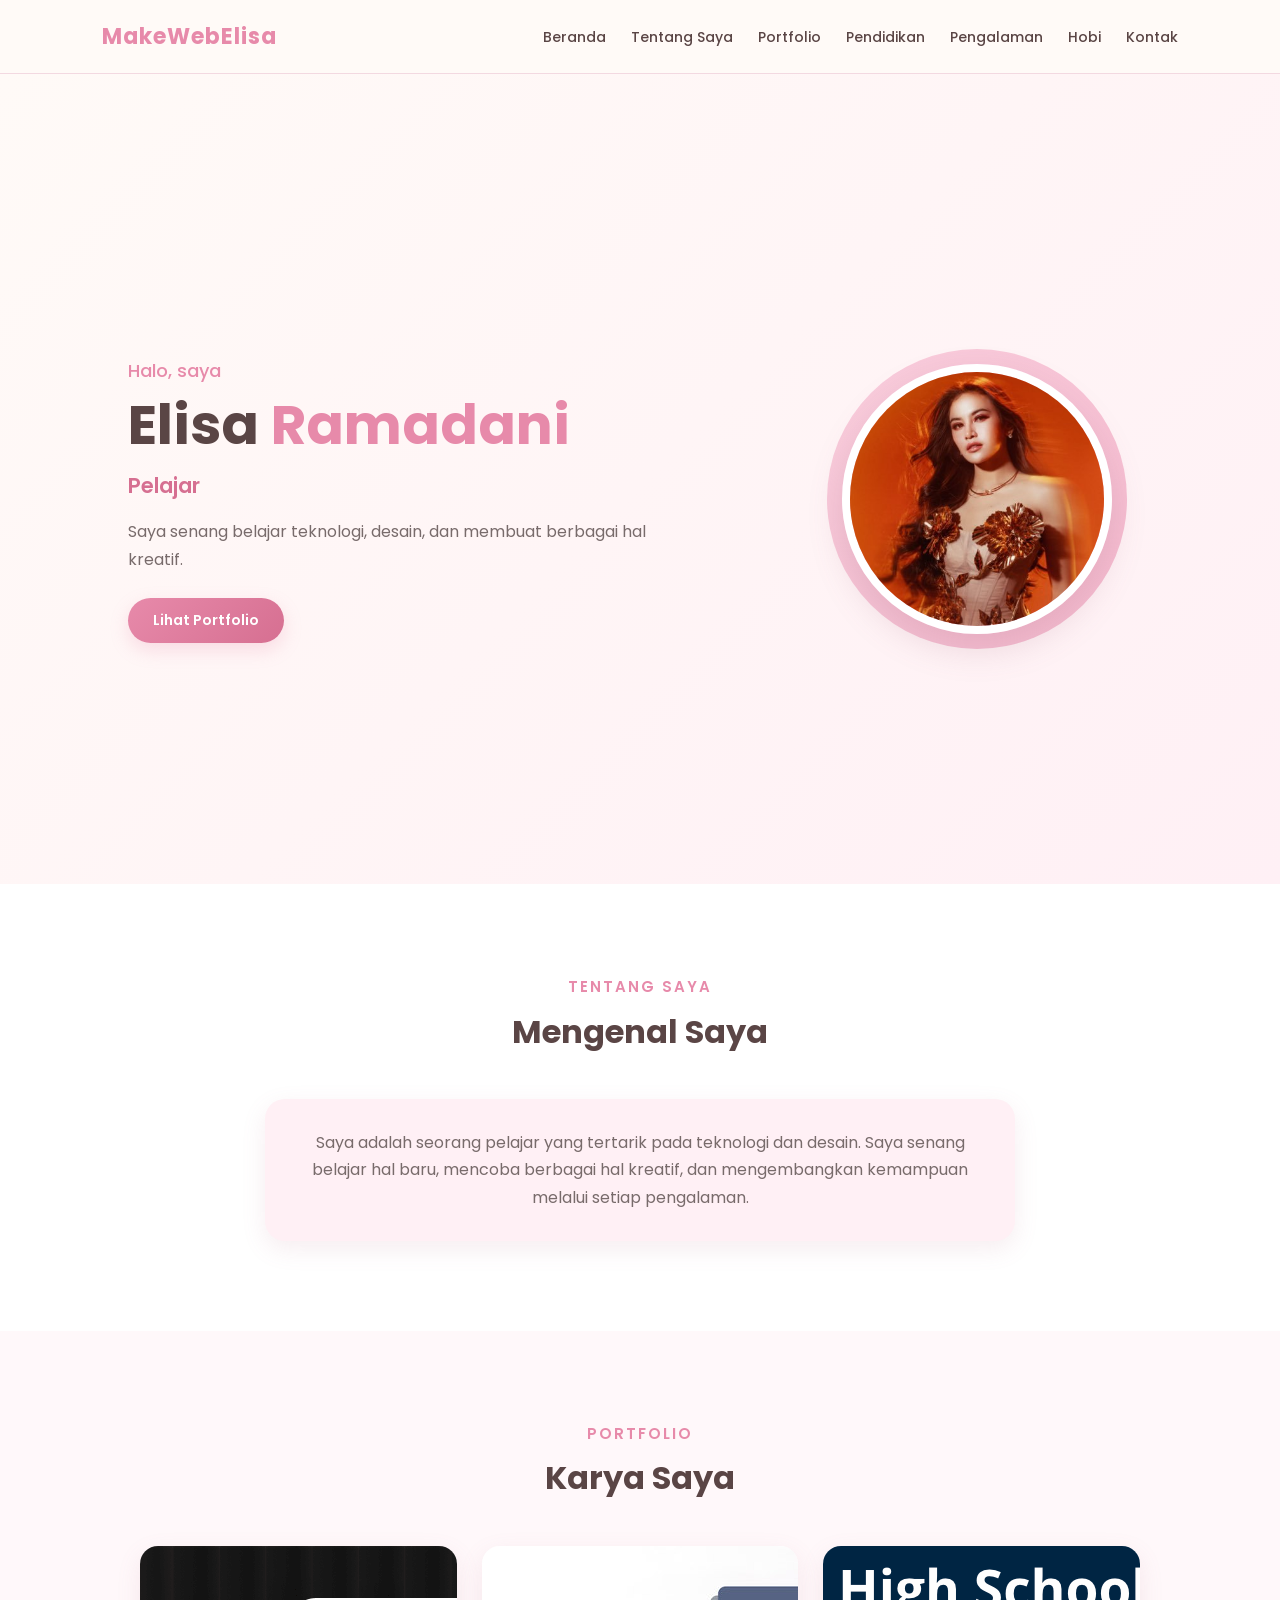
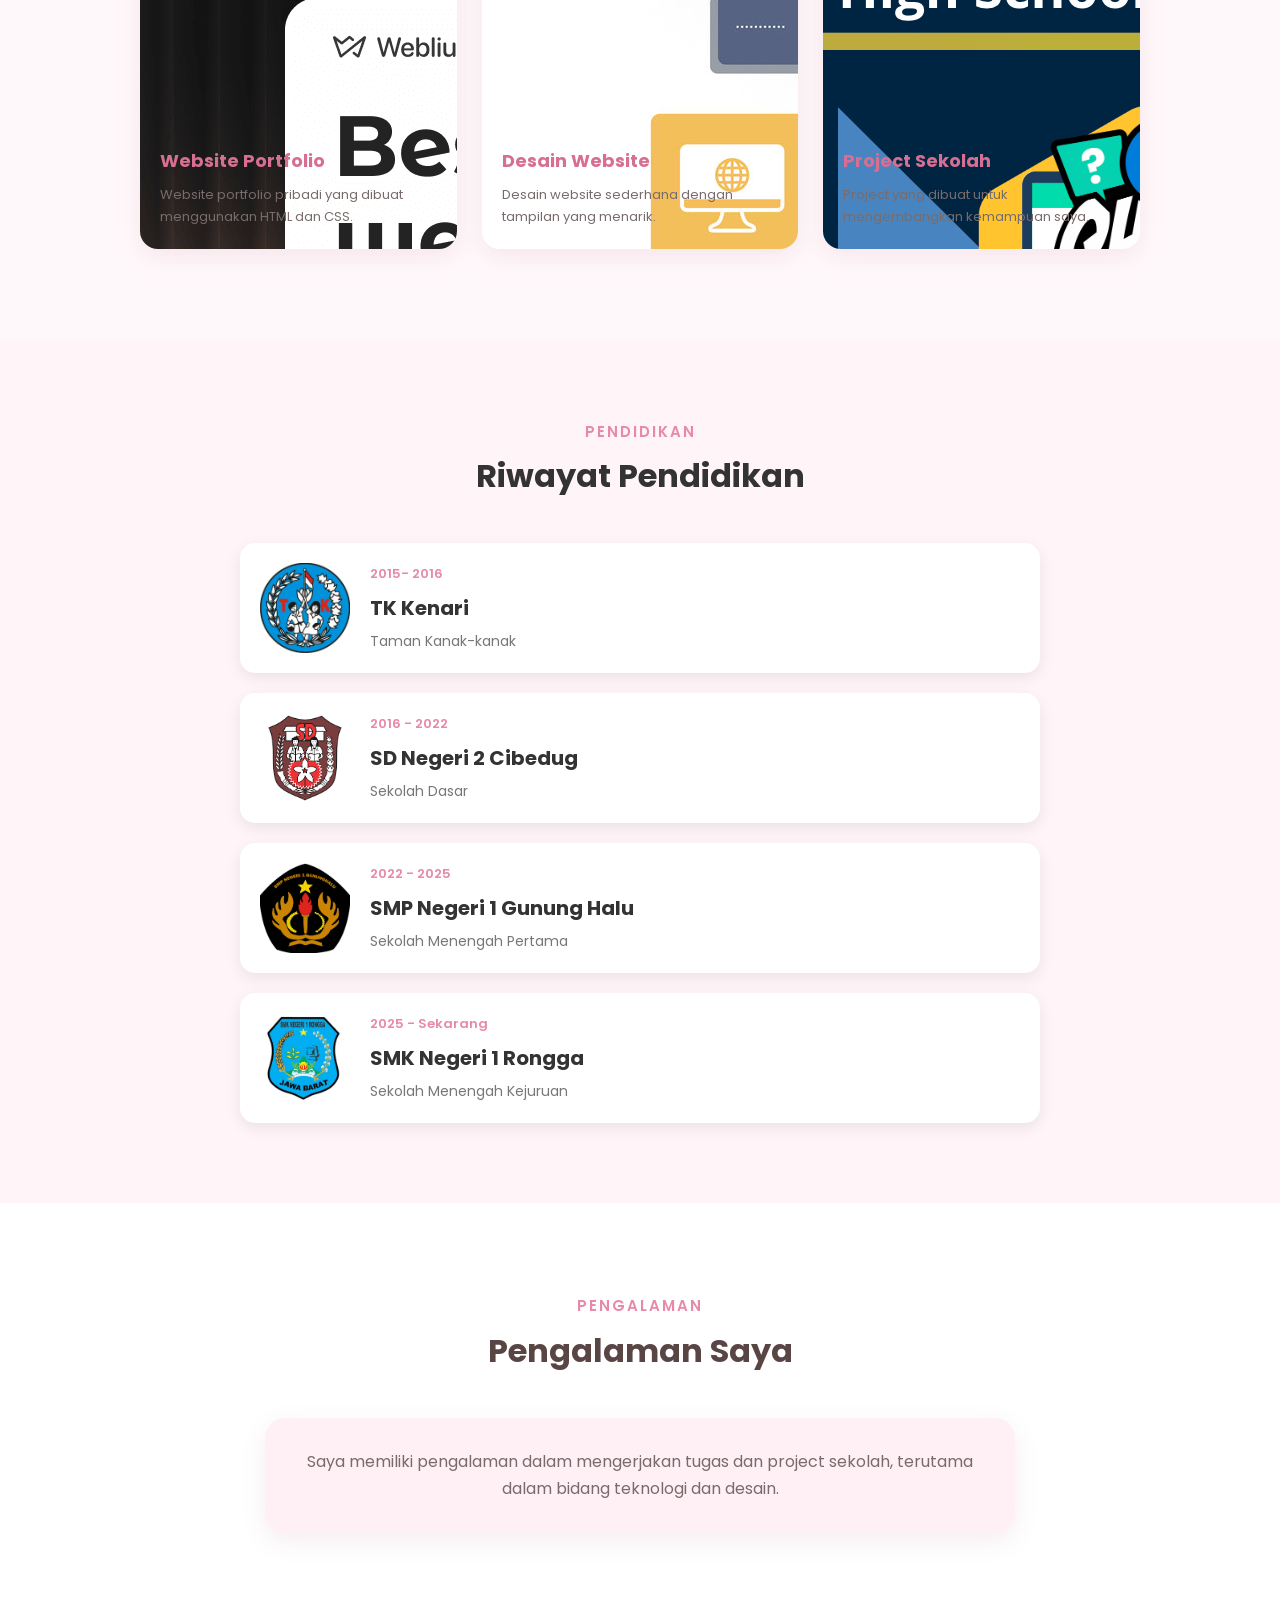
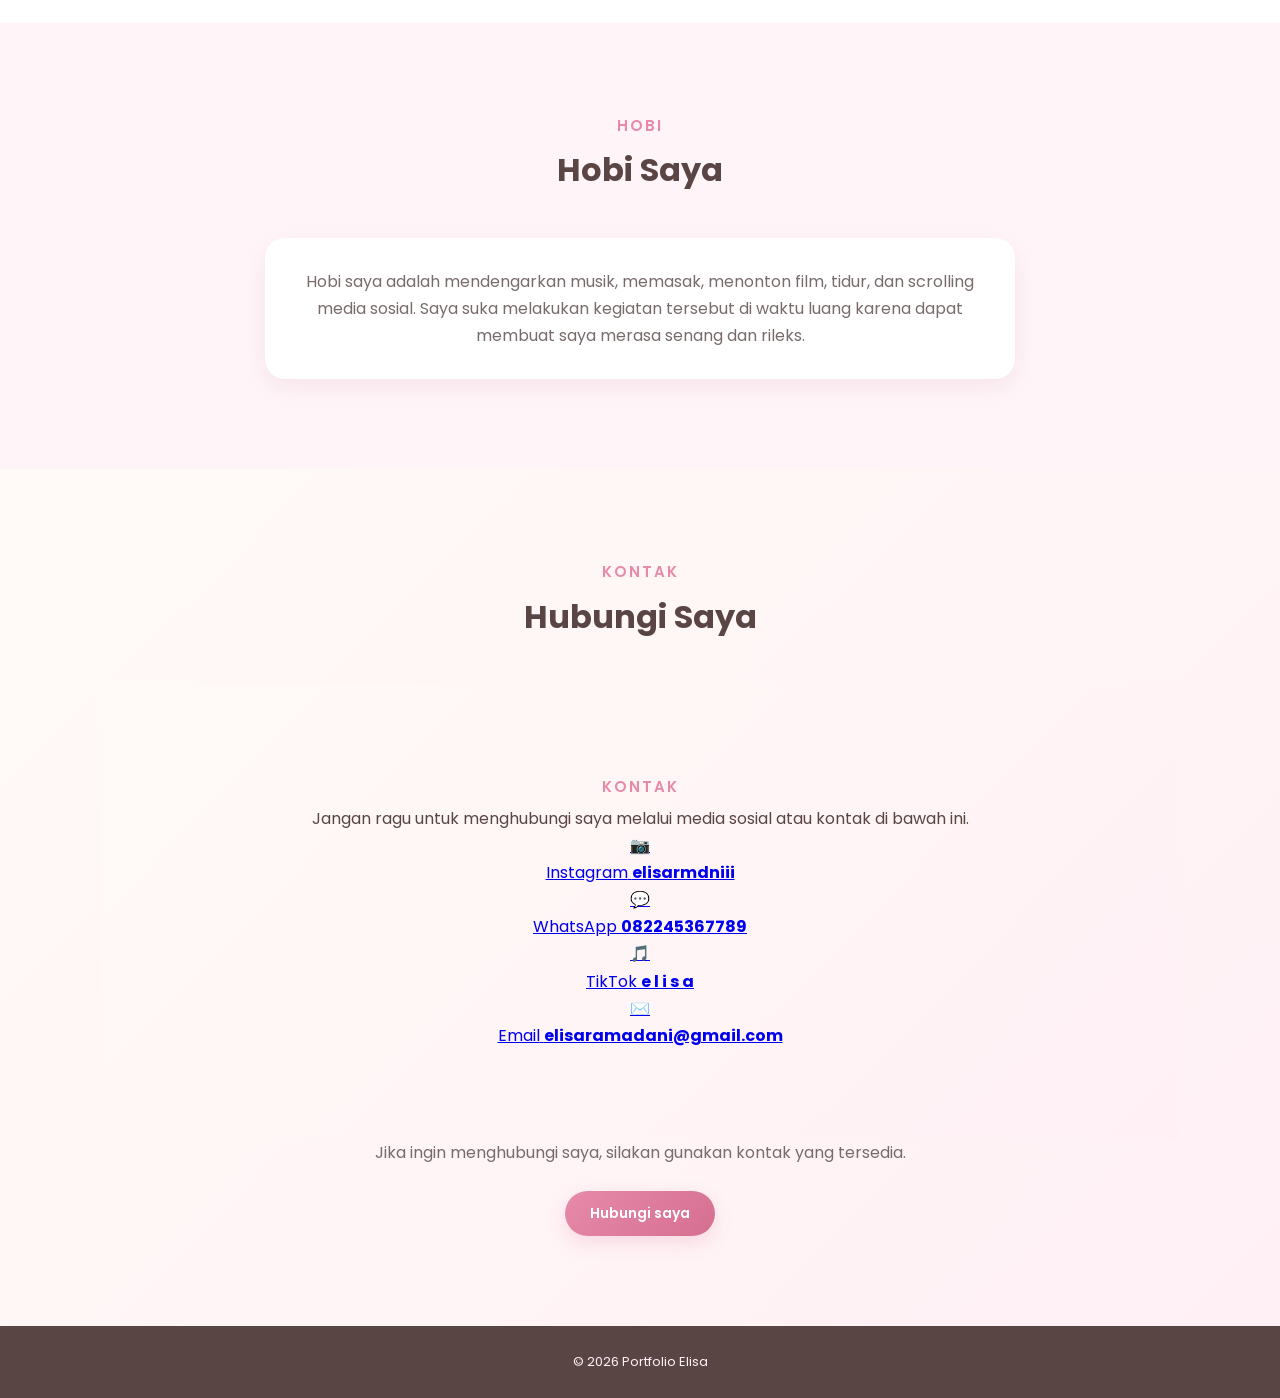
<file: index.html>
<!DOCTYPE html>
<html lang="id">

<head>
    <meta charset="UTF-8">
    <meta name="viewport" content="width=device-width, initial-scale=1.0">

    <title>Portofolio Elisa</title>

    <link rel="stylesheet" href="css/style.css">
</head>

<body>

    <!-- ================= NAVBAR ================= -->
    <header>

        <div class="logo">
            MakeWebElisa
        </div>

        <nav>
            <ul>
                <li><a href="#beranda">Beranda</a></li>
                <li><a href="#tentang">Tentang Saya</a></li>
                <li><a href="#portfolio">Portfolio</a></li>
                <li><a href="#pendidikan">Pendidikan</a></li>
                <li><a href="#pengalaman">Pengalaman</a></li>
                <li><a href="#hobi">Hobi</a></li>
                <li><a href="#kontak">Kontak</a></li>
            </ul>
        </nav>

    </header>


    <main>

        <!-- ================= BERANDA ================= -->
        <section class="hero" id="beranda">

            <div class="hero-text">

                <p class="salam">
                    Halo, saya
                </p>

                <h1>
                    Elisa <span>Ramadani</span>
                </h1>

                <p class="profesi">
                    Pelajar
                </p>

                <p class="deskripsi">
                    Saya senang belajar teknologi, desain,
                    dan membuat berbagai hal kreatif.
                </p>

                <button>
                    Lihat Portfolio
                </button>

            </div>


            <div class="hero-image">

                <div class="lingkaran"></div>

                <img src="assets/img/cantiku.jpg" alt="Foto Elisa">

            </div>

        </section>


        <!-- ================= TENTANG SAYA ================= -->
        <section id="tentang">

            <h3>
                Tentang Saya
            </h3>

            <h2>
                Mengenal Saya
            </h2>

            <article>
                Saya adalah seorang pelajar yang tertarik pada
                teknologi dan desain. Saya senang belajar hal baru,
                mencoba berbagai hal kreatif, dan mengembangkan
                kemampuan melalui setiap pengalaman.
            </article>

        </section>


        <!-- ================= PORTFOLIO ================= -->
        <section id="portfolio">

            <h3>
                Portfolio
            </h3>

            <h2>
                Karya Saya
            </h2>


            <div class="portfolio-grid">

                <!-- Portfolio 1 -->
                <div class="card">

                    <div class="card-image">
                        <img src="assets/img/contoh portfolio.png">
                    </div>

                    <div class="card-content">

                        <h4>
                            Website Portfolio
                        </h4>

                        <p>
                            Website portfolio pribadi yang
                            dibuat menggunakan HTML dan CSS.
                        </p>

                    </div>

                </div>


                <!-- Portfolio 2 -->
                <div class="card">

                    <div class="card-image">
                        <img src="assets/img/WEB DESIGN.jpg">
                    </div>
                    

                    <div class="card-content">

                        <h4>
                            Desain Website
                        </h4>

                        <p>
                            Desain website sederhana
                            dengan tampilan yang menarik.
                        </p>
                        

                    </div>

                </div>


                <!-- Portfolio 3 -->
                <div class="card">

                    <div class="card-image">
                        <img src="assets/img/coding aw.png">
                    </div>

                    <div class="card-content">

                        <h4>
                            Project Sekolah
                        </h4>

                        <p>
                            Project yang dibuat untuk
                            mengembangkan kemampuan saya.
                        </p>

                    </div>

                </div>

            </div>

        </section>


        <!-- ================= PENDIDIKAN ================= -->
        <section id="pendidikan">

            <h3>
                Pendidikan
            </h3>

            <h2>
                Riwayat Pendidikan
            </h2>


            <div class="pendidikan-list">

                <!-- TK -->
                <div class="pendidikan-item">

                    <img
                        src="assets/img/tk kenari.jpg"
                        alt="TK Kenari"
                    >

                    <div class="pendidikan-info">

                        <span>
                            2015- 2016
                        </span>

                        <h3>
                            TK Kenari
                        </h3>

                        <p>
                            Taman Kanak-kanak
                        </p>

                    </div>

                </div>


                <!-- SD -->
                <div class="pendidikan-item">

                    <img
                        src="assets/img/Logo Sekolah Dasar (Logo SD) (1).png"
                        alt="SD Negeri 2 Cibedug"
                    >

                    <div class="pendidikan-info">

                        <span>
                            2016 - 2022
                        </span>

                        <h3>
                            SD Negeri 2 Cibedug
                        </h3>

                        <p>
                            Sekolah Dasar
                        </p>

                    </div>

                </div>


                <!-- SMP -->
                <div class="pendidikan-item">

                    <img
                        src="assets/img/sagu.png"
                        alt="SMP Negeri 1 Gunung Halu"
                    >

                    <div class="pendidikan-info">

                        <span>
                            2022 - 2025
                        </span>

                        <h3>
                            SMP Negeri 1 Gunung Halu
                        </h3>

                        <p>
                            Sekolah Menengah Pertama
                        </p>

                    </div>

                </div>


                <!-- SMK -->
                <div class="pendidikan-item">

                    <img
                        src="assets/img/jingga.jfif"
                        alt="SMKN 1 Rongga"
                    >

                    <div class="pendidikan-info">

                        <span>
                            2025 - Sekarang
                        </span>

                        <h3>
                            SMK Negeri 1 Rongga
                        </h3>

                        <p>
                            Sekolah Menengah Kejuruan
                        </p>

                    </div>

                </div>

            </div>

        </section>


        <!-- ================= PENGALAMAN ================= -->
        <section id="pengalaman">

            <h3>
                Pengalaman
            </h3>

            <h2>
                Pengalaman Saya
            </h2>

            <article>
                Saya memiliki pengalaman dalam mengerjakan
                tugas dan project sekolah, terutama dalam
                bidang teknologi dan desain.
            </article>

        </section>


        <!-- ================= HOBI ================= -->
        <section id="hobi">

            <h3>
                Hobi
            </h3>

            <h2>
                Hobi Saya
            </h2>

            <p>
                Hobi saya adalah mendengarkan musik, memasak,
                menonton film, tidur, dan scrolling media sosial.
                Saya suka melakukan kegiatan tersebut di waktu
                luang karena dapat membuat saya merasa senang
                dan rileks.
            </p>

        </section>


        <!-- ================= KONTAK ================= -->
        <section id="kontak">

            <h3>
                Kontak
            </h3>

            <h2>
                Hubungi Saya
            </h2>
            <!-- ================= KONTAK ================= -->
<section id="kontak">

    <h3>Kontak</h3>

    <p class="kontak-deskripsi">
        Jangan ragu untuk menghubungi saya melalui
        media sosial atau kontak di bawah ini.
    </p>

    <div class="kontak-list">

        <!-- Instagram -->
        <a href="https://instagram.com/username"
        target="_blank"
        class="kontak-item instagram">

            <div class="kontak-icon">
                📷
            </div>

            <div>
                <span>Instagram</span>
                <strong>elisarmdniii</strong>
            </div>

        </a>


        <!-- WhatsApp -->
        <a href="https://wa.me/08xxxxxxxx"
           target="_blank"
           class="kontak-item whatsapp">

            <div class="kontak-icon">
                💬
            </div>

            <div>
                <span>WhatsApp</span>
                <strong>082245367789</strong>
            </div>

        </a>


        <!-- TikTok -->
        <a href="https://www.tiktok.com/@e l i s a"
           target="_blank"
           class="kontak-item tiktok">

            <div class="kontak-icon">
                🎵
            </div>

            <div>
                <span>TikTok</span>
                <strong>e l i s a</strong>
            </div>

        </a>


        <!-- Email -->
        <a href="mailto:emailkamu@gmail.com"
           class="kontak-item email">

            <div class="kontak-icon">
                ✉️
            </div>

            <div>
                <span>Email</span>
                <strong>elisaramadani@gmail.com</strong>
            </div>

        </a>

    </div>

</section>


            <article>
                Jika ingin menghubungi saya, silakan
                gunakan kontak yang tersedia.
            </article>

            <button>
                Hubungi saya
            </button>

        </section>

    </main>


    <!-- ================= FOOTER ================= -->
    <footer>

        <p>
            © 2026 Portfolio Elisa
        </p>

    </footer>

</body>

</html>
</file>
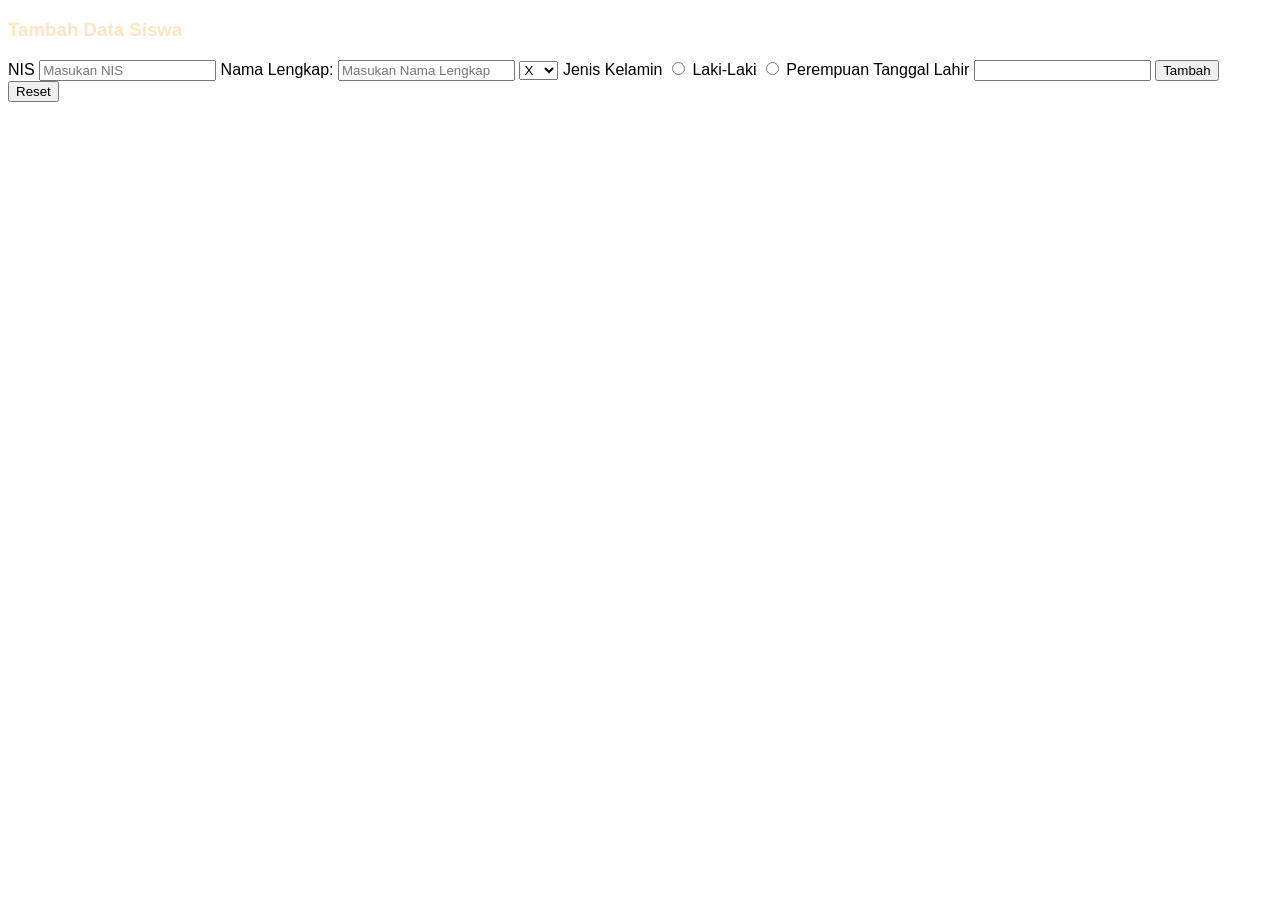
<file: datasiswa.html>
<!DOCTYPE html>
<html lang="en">
<head>
    <meta charset="UTF-8">
    <meta name="viewport" content="width=device-width, initial-scale=1.0">
    <title>Document</title>

    <style>
        body{
            font-family: Arial, Helvetica, sans-serif;
            padding: 30;
        }
        .container{
            background-color: beige;
            padding: 30;
            border-radius: 10px;
        }
        h3{
            color: bisque;
        }
        label{
            display: ;
        }
    </style>
</head>
<body>
    <h3>Tambah Data Siswa</h3>
    <div>
    <label for="NIS:">NIS</label>
    <input type="text" placeholder="Masukan NIS">
    <label>Nama Lengkap:</label>
    <input type="text" placeholder="Masukan Nama Lengkap">
    <label for="Kelas"></label>
    <select>
        <option>X</option>
        <option>XI</option>
        <option>XII</option>
        <select>
            <label>Jenis Kelamin</label>
            <input type="radio" name="Jenis Kelamin" value="Laki-Laki"> Laki-Laki
            <input type="radio" name="Jenis Kelamin" value="Perempuan"> Perempuan
            <label>Tanggal Lahir</label>
            <input type="datetime">
            <button type="button">Tambah</button>
            <button type="reset">Reset</button>
        </select>
    </select>
    </div>
</body>
</html>
</file>
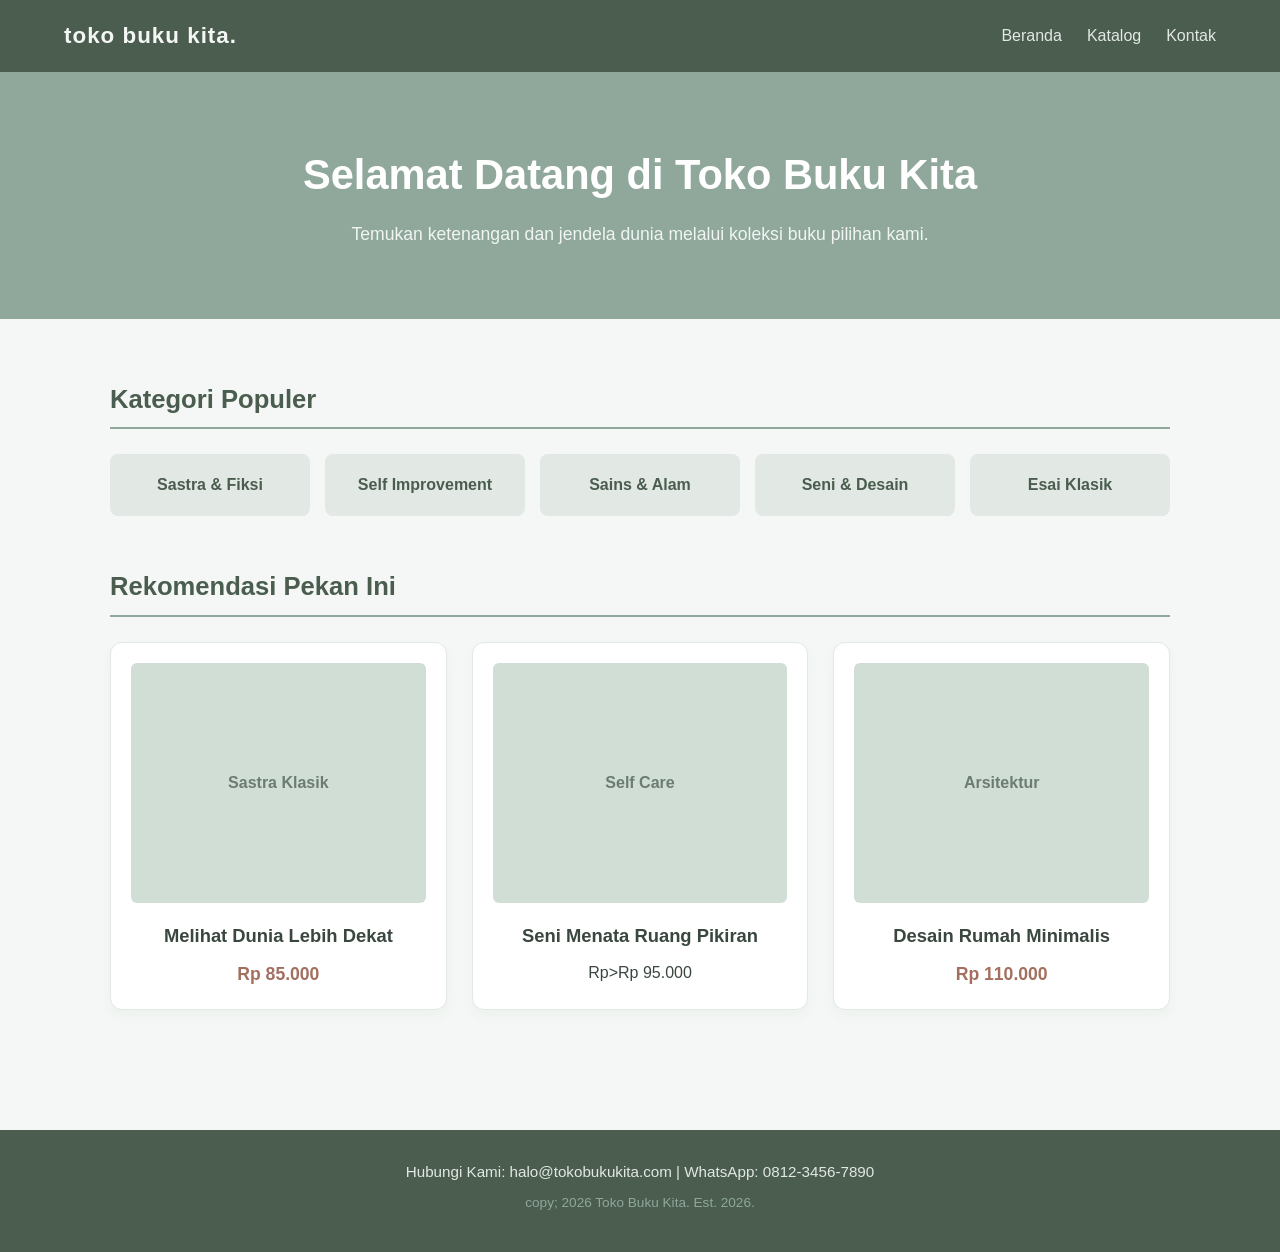
<file: layanan.html>
<!DOCTYPE html>
<html lang="en">
<head>
    <meta charset="UTF-8">
    <meta name="viewport" content="width=device-width, initial-scale=1.0">
    <title>Document</title>
</head>
<body>
    <style>
    * {
    box-sizing: border-box;
    margin: 0;
    padding: 0;
    }
    body {
    font-family: 'Segoe UI', sans-serif;
    background-color: #f4f7f5;
    color: #3a473f;
    line-height: 1.6;
    }
    .container {
    max-width: 1100px;
    margin: 0 auto;
    padding: 20px;
    }

    .navbar {
      display: flex;
      justify-content: space-between;
      align-items: center;
      background-color: #4a5d4e;
      color: #f4f7f5;
      padding: 18px 5%;
      box-shadow: 0 2px 4px rgba(0,0,0,0.05);
    }
    .navbar .logo {
      font-size: 1.4rem;
      font-weight: bold;
      letter-spacing: 1px;
    }
    .navbar .menu {
      display: flex;
      gap: 25px;
      list-style: none;
    }
    .navbar .menu a {
      color: #e2e8e4;
      text-decoration: none;
      font-weight: 500;
      transition: color 0.3s ease;
    }
    .navbar .menu a:hover {
      color: #b8c6b7;
    }

    .hero {
      background-color: #8fa89b;
      color: white;
      text-align: center;
      padding: 70px 20px;
      margin-bottom: 40px;
    }
    .hero h1 {
      font-size: 2.6rem;
      margin-bottom: 12px;
      font-weight: 600;
    }
    .hero p {
      font-size: 1.1rem;
      color: #f0f5f2;
    }

    .section-title {
      font-size: 1.6rem;
      margin-bottom: 25px;
      border-bottom: 2px solid #8fa89b;
      padding-bottom: 8px;
      color: #4a5d4e;
    }
    .category-container {
      display: flex;
      gap: 15px;
      flex-wrap: wrap;
      margin-bottom: 50px;
    }
    .category-card {
      flex: 1;
      min-width: 150px;
      background-color: #e2e8e4;
      color: #4a5d4e;
      padding: 18px;
      text-align: center;
      font-weight: 600;
      border-radius: 8px;
      cursor: pointer;
      transition: all 0.3s ease;
    }
    .category-card:hover {
      background-color: #8fa89b;
      color: white;
      transform: translateY(-2px);
    }

    .books-container {
      display: flex;
      gap: 25px;
      flex-wrap: wrap;
      margin-bottom: 40px;
    }
    .book-card {
    flex: 1;
    min-width: 220px;
    background-color: white;
    border: 1px solid #e2e8e4;
    border-radius: 12px;
    padding: 20px;
    text-align: center;
    box-shadow: 0 6px 12px rgba(74, 93, 78, 0.04);
    transition: transform 0.3s ease;
    }
    .book-card:hover {
    transform: translateY(-5px);
    }
    .book-cover {
    width: 100%;
    height: 240px;
    background-color: #d1ded6;
    display: flex;
    justify-content: center;
    align-items: center;
    color: #6b7c72;
    font-weight: bold;
    border-radius: 6px;
    margin-bottom: 18px;
    }
    .book-card h3 {
    font-size: 1.15rem;
    margin-bottom: 10px;
    color: #3a473f;
    }
    .book-card p {
    color: #a37060;
    font-weight: bold;
    font-size: 1.1rem;
    }

    footer {
    background-color: #4a5d4e;
    color: #e2e8e4;
    text-align: center;
    padding: 30px 20px;
    margin-top: 60px;
    font-size: 0.95rem;
    }
    footer p {
    margin-bottom: 8px;
    }
</style>
</head>
<body>

<nav class="navbar">
    <div class="logo">toko buku kita.</div>
    <ul class="menu">
    <li><a href="#beranda">Beranda</a></li>
    <li><a href="#katalog">Katalog</a></li>
    <li><a href="#kontak">Kontak</a></li>
    </ul>
</nav>

<header class="hero" id="beranda">
    <h1>Selamat Datang di Toko Buku Kita</h1>
    <p>Temukan ketenangan dan jendela dunia melalui koleksi buku pilihan kami.</p>
</header>

<div class="container">
    
    <section>
    <h2 class="section-title">Kategori Populer</h2>
    <div class="category-container">
        <div class="category-card">Sastra & Fiksi</div>
        <div class="category-card">Self Improvement</div>
        <div class="category-card">Sains & Alam</div>
        <div class="category-card">Seni & Desain</div>
        <div class="category-card">Esai Klasik</div>
    </div>
    </section>

    <section id="katalog">
    <h2 class="section-title">Rekomendasi Pekan Ini</h2>
    <div class="books-container">
        
        <div class="book-card">
        <div class="book-cover">Sastra Klasik</div>
        <h3>Melihat Dunia Lebih Dekat</h3>
        <p>Rp 85.000</p>
        </div>

        <div class="book-card">
        <div class="book-cover">Self Care</div>
        <h3>Seni Menata Ruang Pikiran</h3>
        Rp>Rp 95.000</p>
        </div>

        <div class="book-card">
        <div class="book-cover">Arsitektur</div>
        <h3>Desain Rumah Minimalis</h3>
        <p>Rp 110.000</p>
        </div>

    </div>
    </section>

</div>

<footer id="kontak">
    <p>Hubungi Kami: halo@tokobukukita.com | WhatsApp: 0812-3456-7890</p>
    <p style="font-size: 0.85rem; color: #8fa89b;">copy; 2026 Toko Buku Kita. Est. 2026.</p>
</footer>

    
    
</body>
</html>
</file>
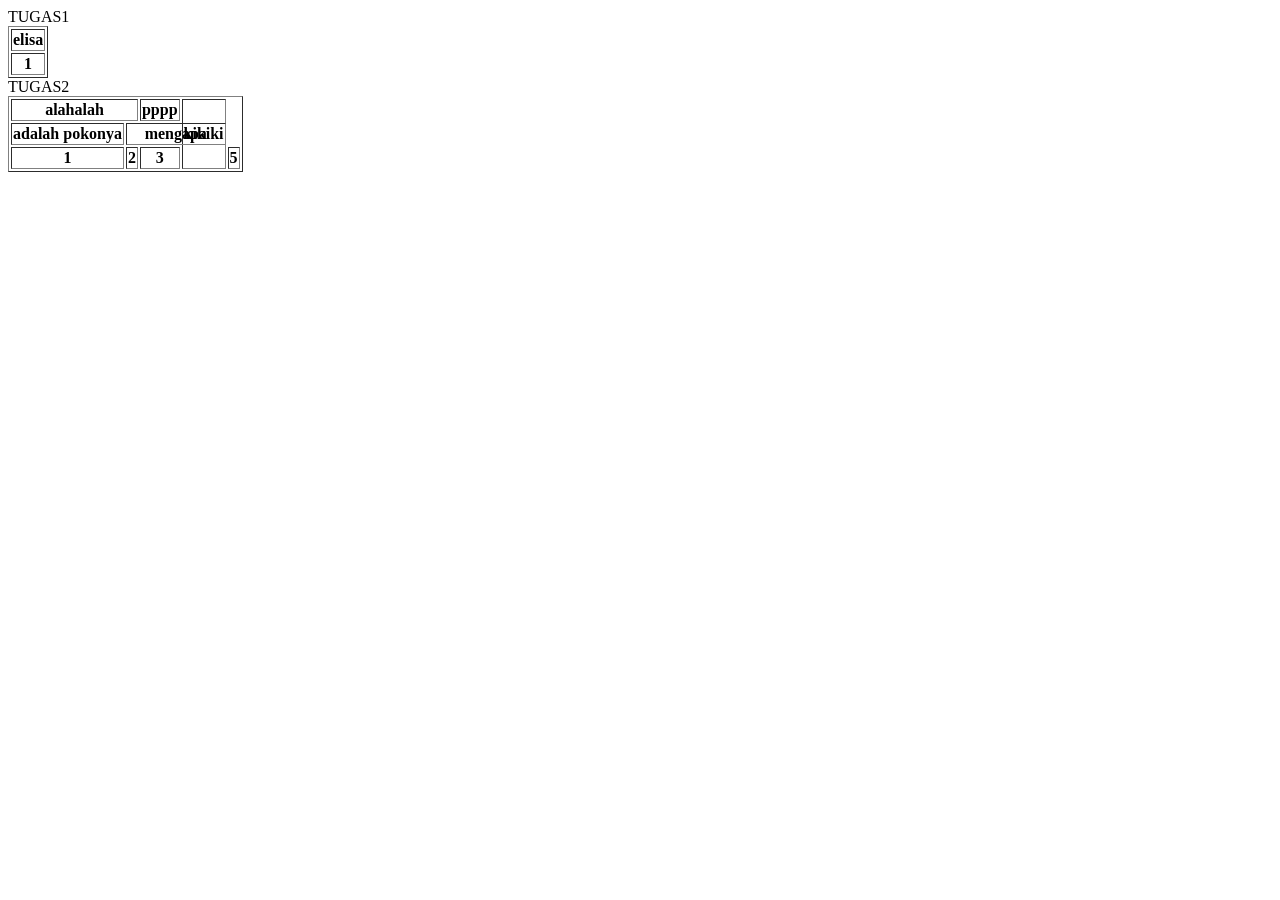
<file: tabelpercobaan.html>
<!DOCTYPE html>
<html lang="en">
<head>
    <meta charset="UTF-8">
    <meta name="viewport" content="width=device-width, initial-scale=1.0">
    <title>Document</title>
</head>
<body>
    TUGAS1
    <table border="1">
    <thead>
        <tr>
            <th>elisa</th>
        </tr>
    </thead>

    <thead>
    <tbody>
        <tr>
            <th>1</th>
        </tr>
    </tbody>
    </thead>
    </table>

    TUGAS2
    <table border="1">
        <thead>
            <tr>
                <th colspan="2"> alahalah</th>
                <th>pppp</th>
                <th rowspan="3">kikiki</th>
            </tr>

        <tr>
            <th>adalah pokonya</th>
            <th colspan="3">mengapa</th>
        </tr>

        <tr>
            <th>1</th>
            <th>2</th>
            <th>3</th>
            <th>5</th>
        </tr>
        </thead>
    </table>
   
</body>
</html>
</file>
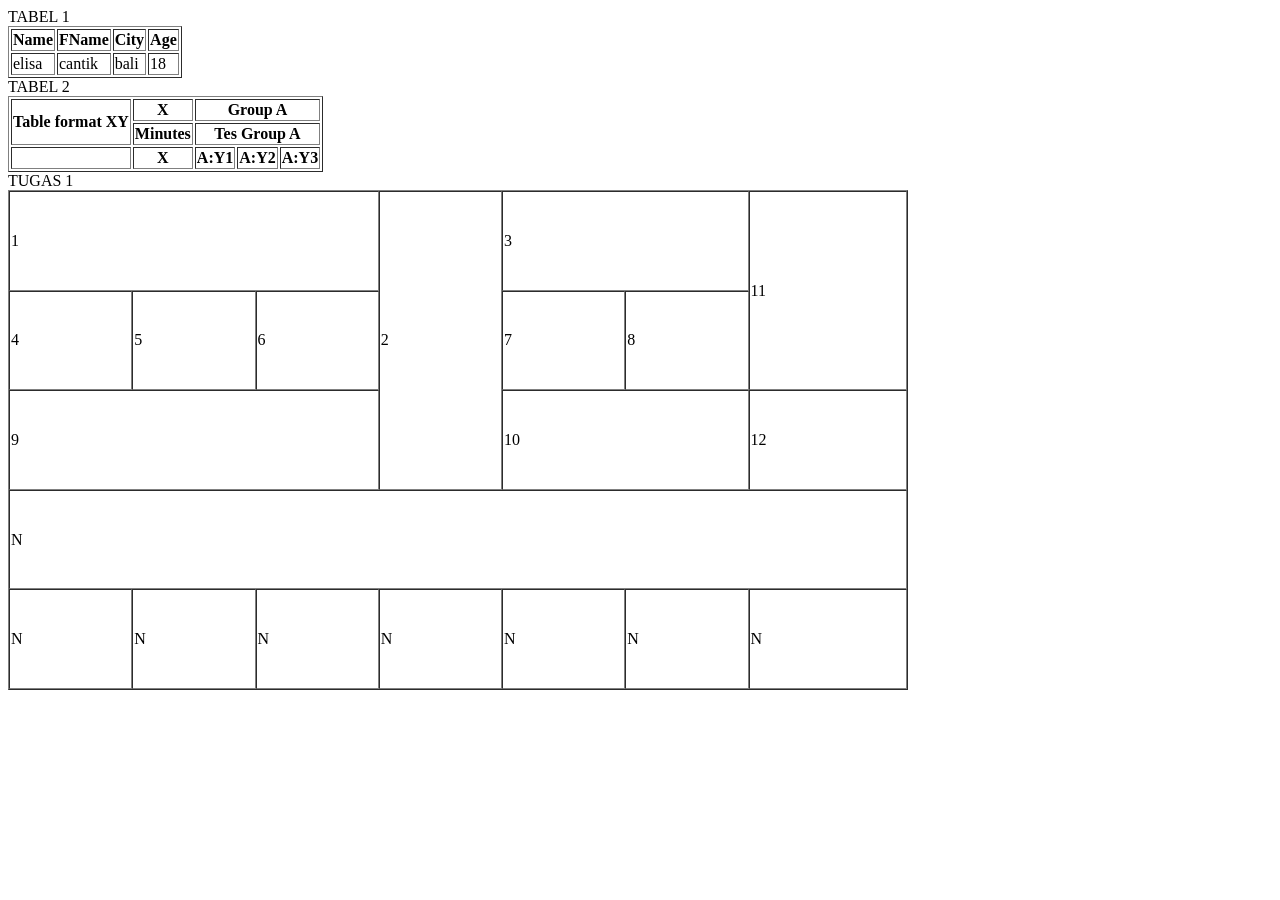
<file: table.html>
<!DOCTYPE html>
<html lang="en">
<head>
    <meta charset="UTF-8">
    <meta name="viewport" content="width=device-width, initial-scale=1.0">
    <title>Document</title>
</head>
<body>
    TABEL 1
    <table border="1">
        <thead>
            <tr>
                <th>Name</th>
                <th>FName</th>
                <th>City</th>
                <th>Age</th>
            </tr>
        </thead>
        <tbody>
            <tr>
                <td>elisa</td>
                <td>cantik</td>
                <td>bali</td>
                <td>18</td>
            </tr>
        </tbody>
    </table>

    TABEL 2
    <table border="1">
        <thead>
            <tr>
                <th rowspan="2">Table format XY</th>
                <th>X</th>
                <th colspan="3">Group A</th>
            </tr>
            <tr>
                <th>Minutes</th>
                <th colspan="3">Tes Group A</th>
            </tr>
            <tr>
                <th></th>
                <th>X</th>
                <th>A:Y1</th>
                <th>A:Y2</th>
                <th>A:Y3</th>
            </tr>
        </thead>
    </table>
TUGAS 1
    <table border="1"
    width="900" height="500" cellspacing="0"> 
    <tr>
        <td colspan="3">1</td>
        <td rowspan="3">2</td>
        <td colspan="2">3</td>
        <td rowspan="2">11</td>
    </tr>
    <tr>
        <td>4</td>
        <td>5</td>
        <td>6</td>

        <td>7</td>
        <td>8</td>
    </tr>
    <tr>
        <td colspan="3">9</td>
        <td colspan="2">10</td>
        <td>12</td>
    </tr>
    <tr>
        <td colspan="7">N</td>
    </tr>
    <tr>
        <td>N</td>
        <td>N</td>
        <td>N</td>
        <td>N</td>
        <td>N</td>
        <td>N</td>
        <td>N</td>
    </tr>
    </table>
</body>
</html>
</file>
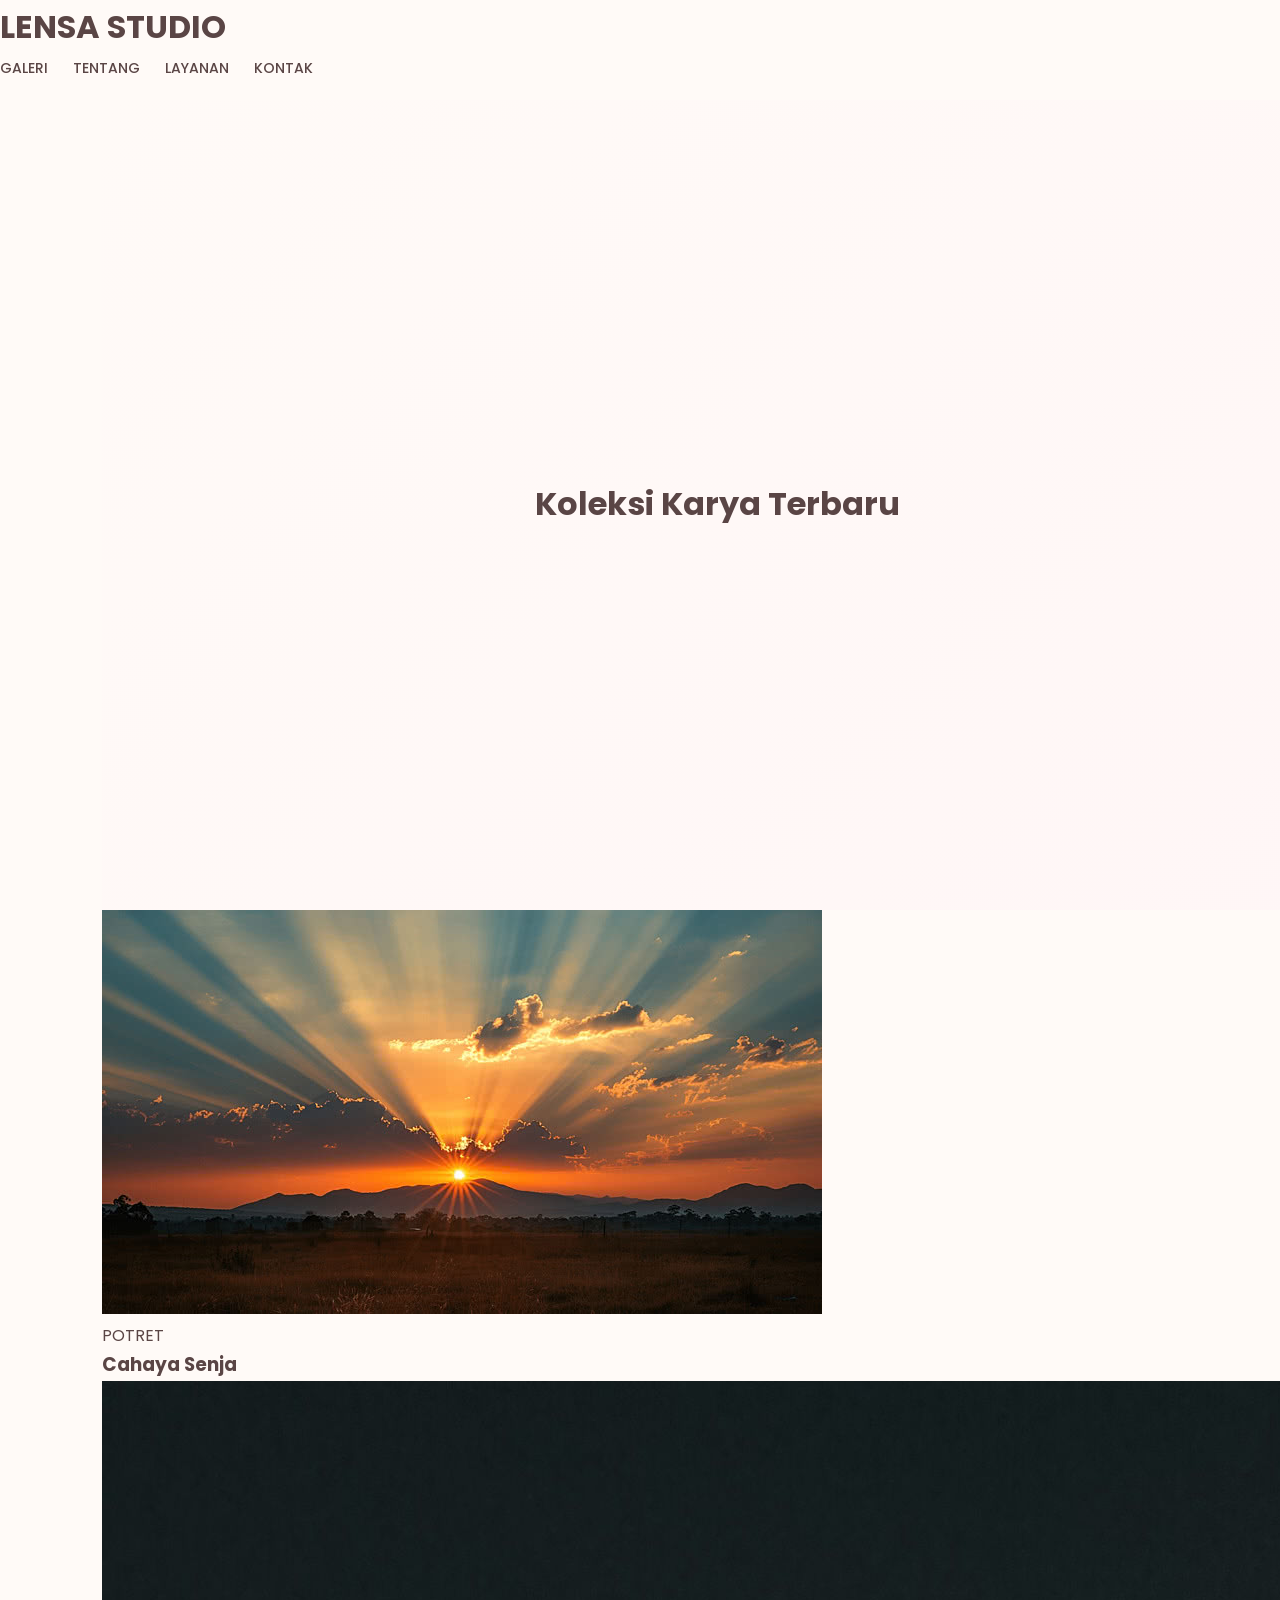
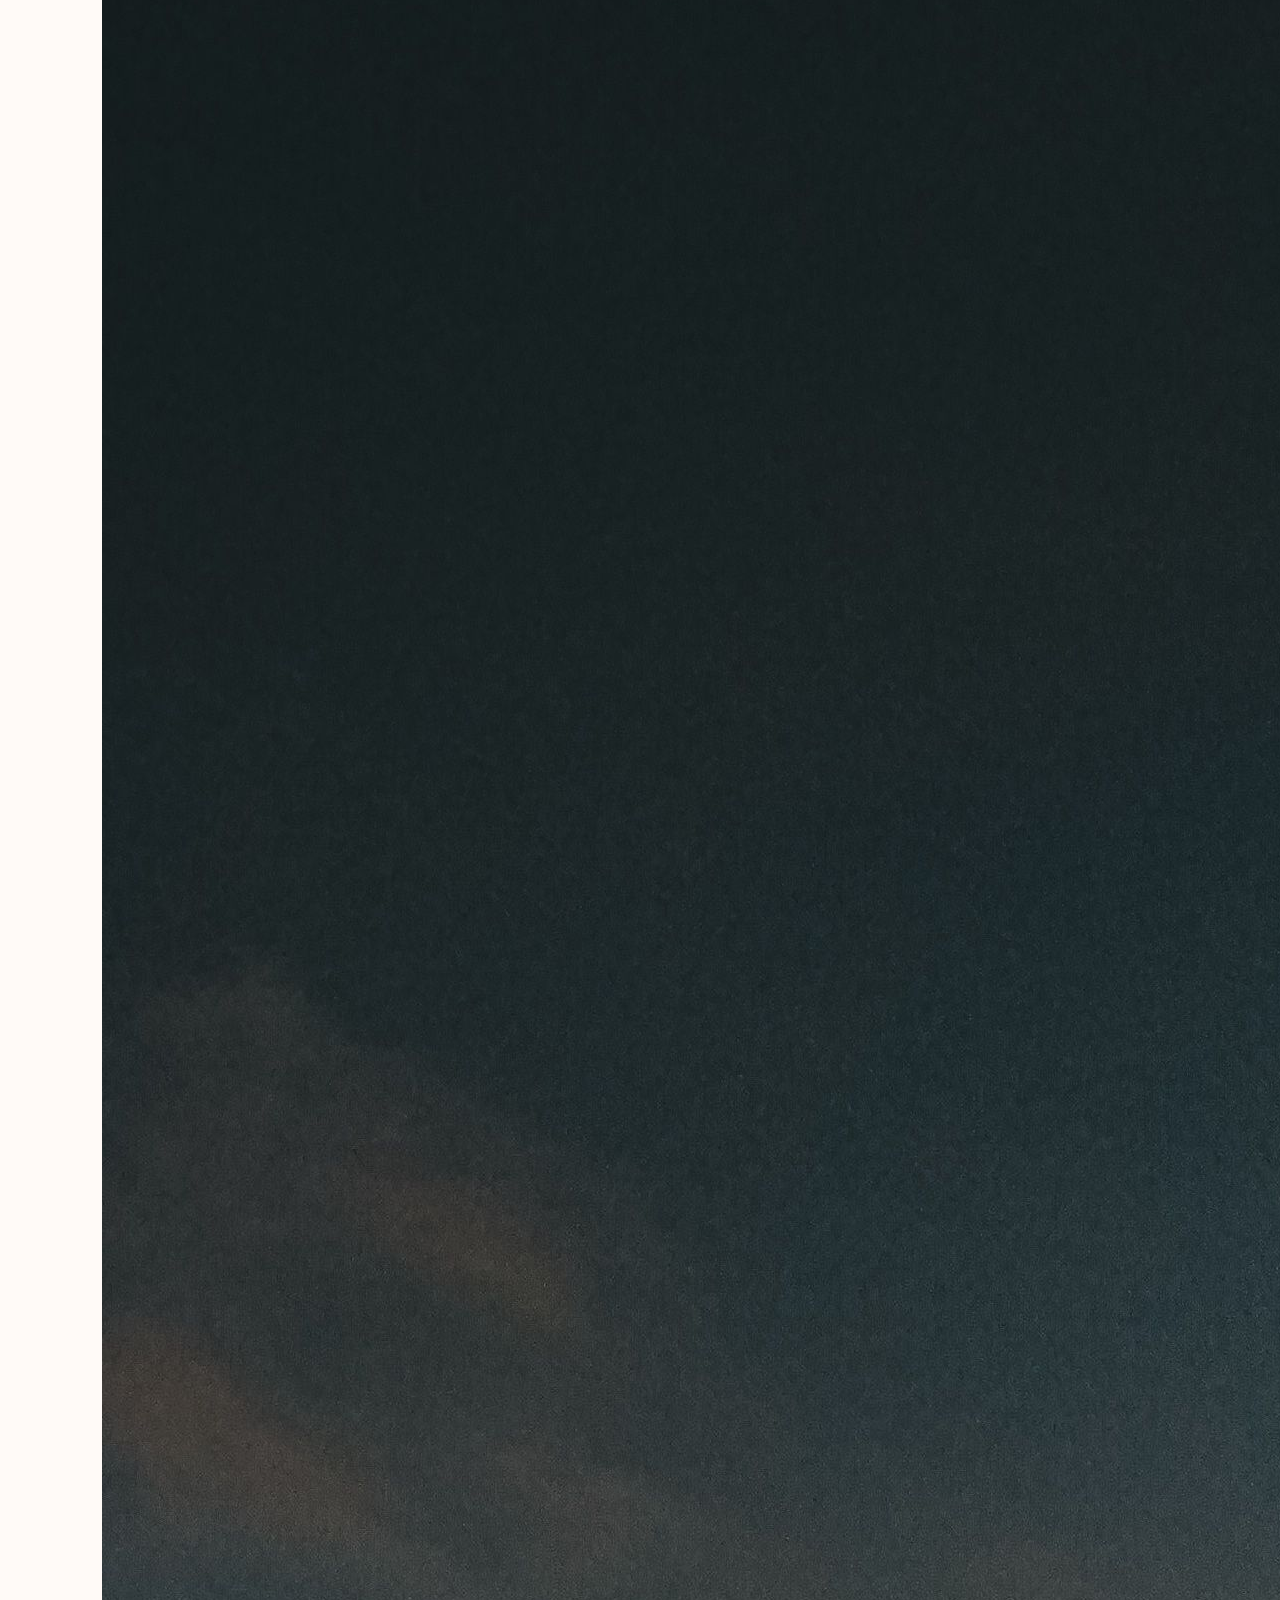
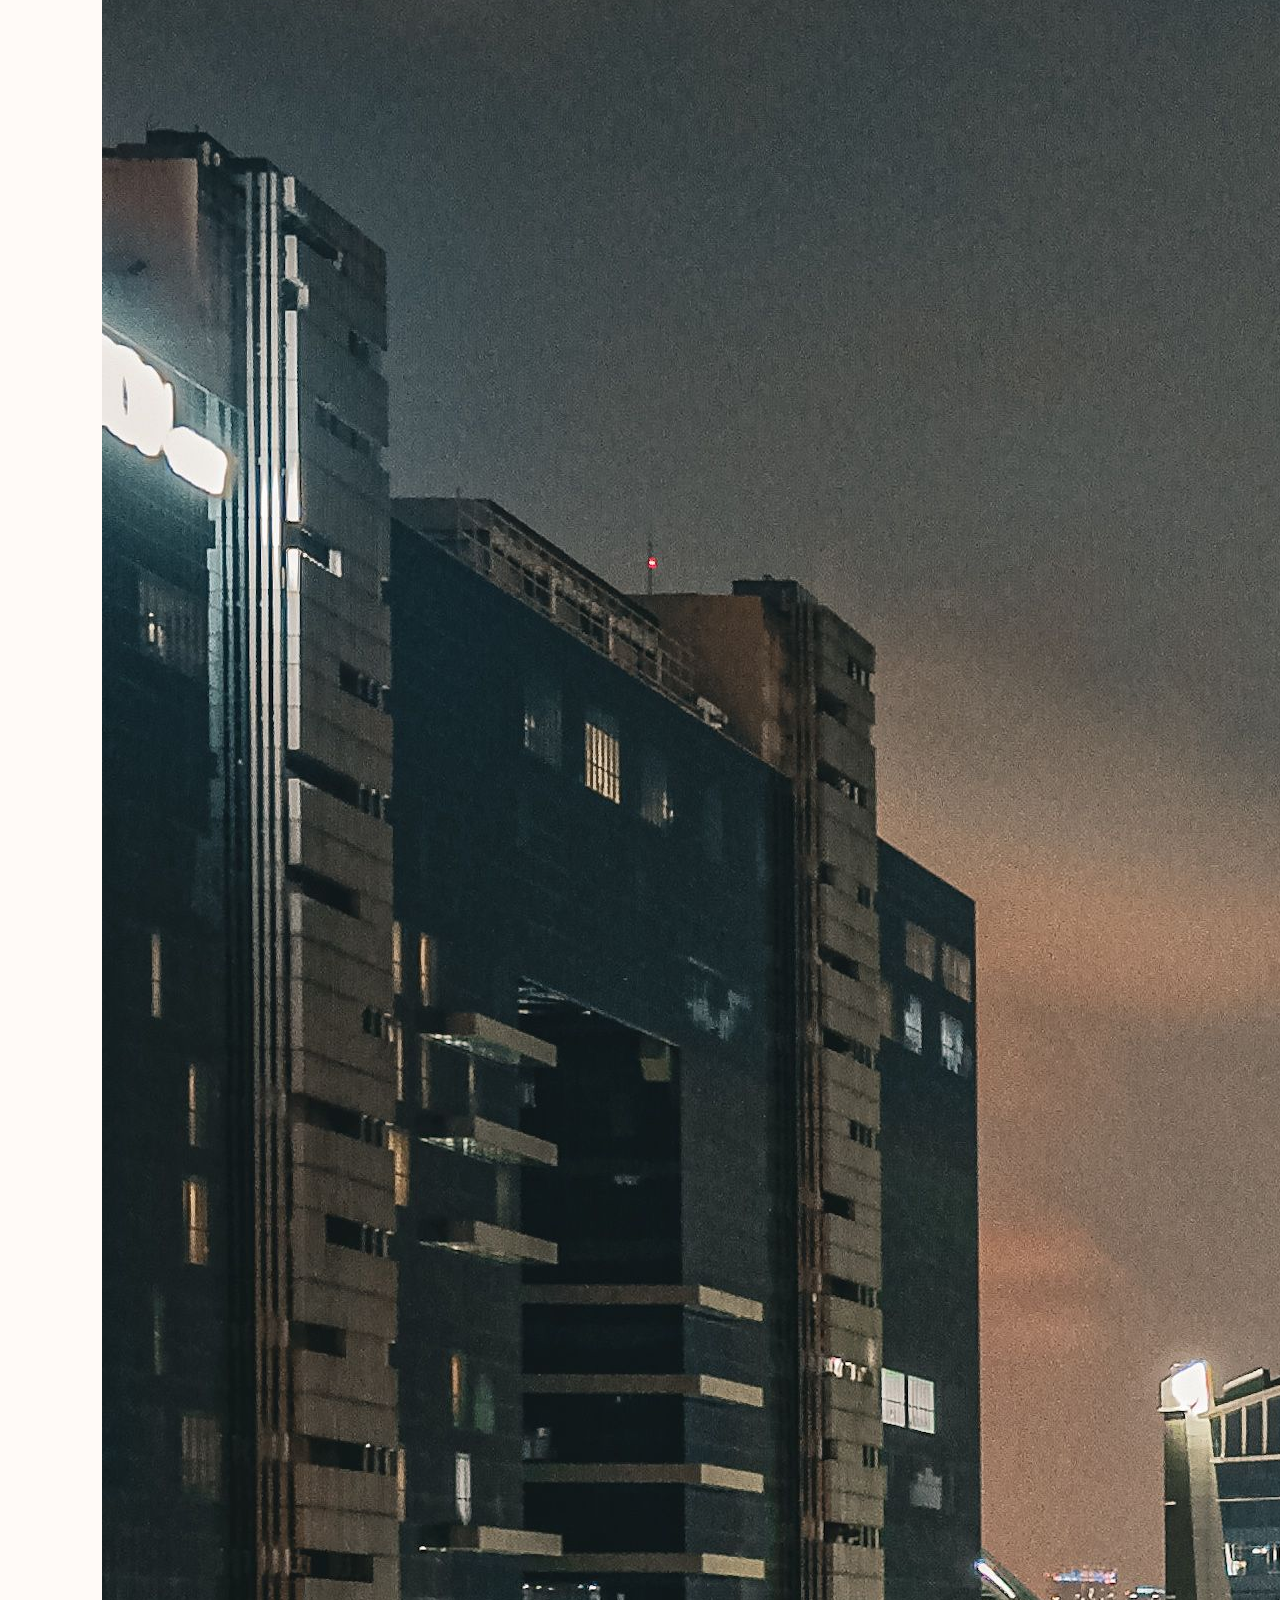
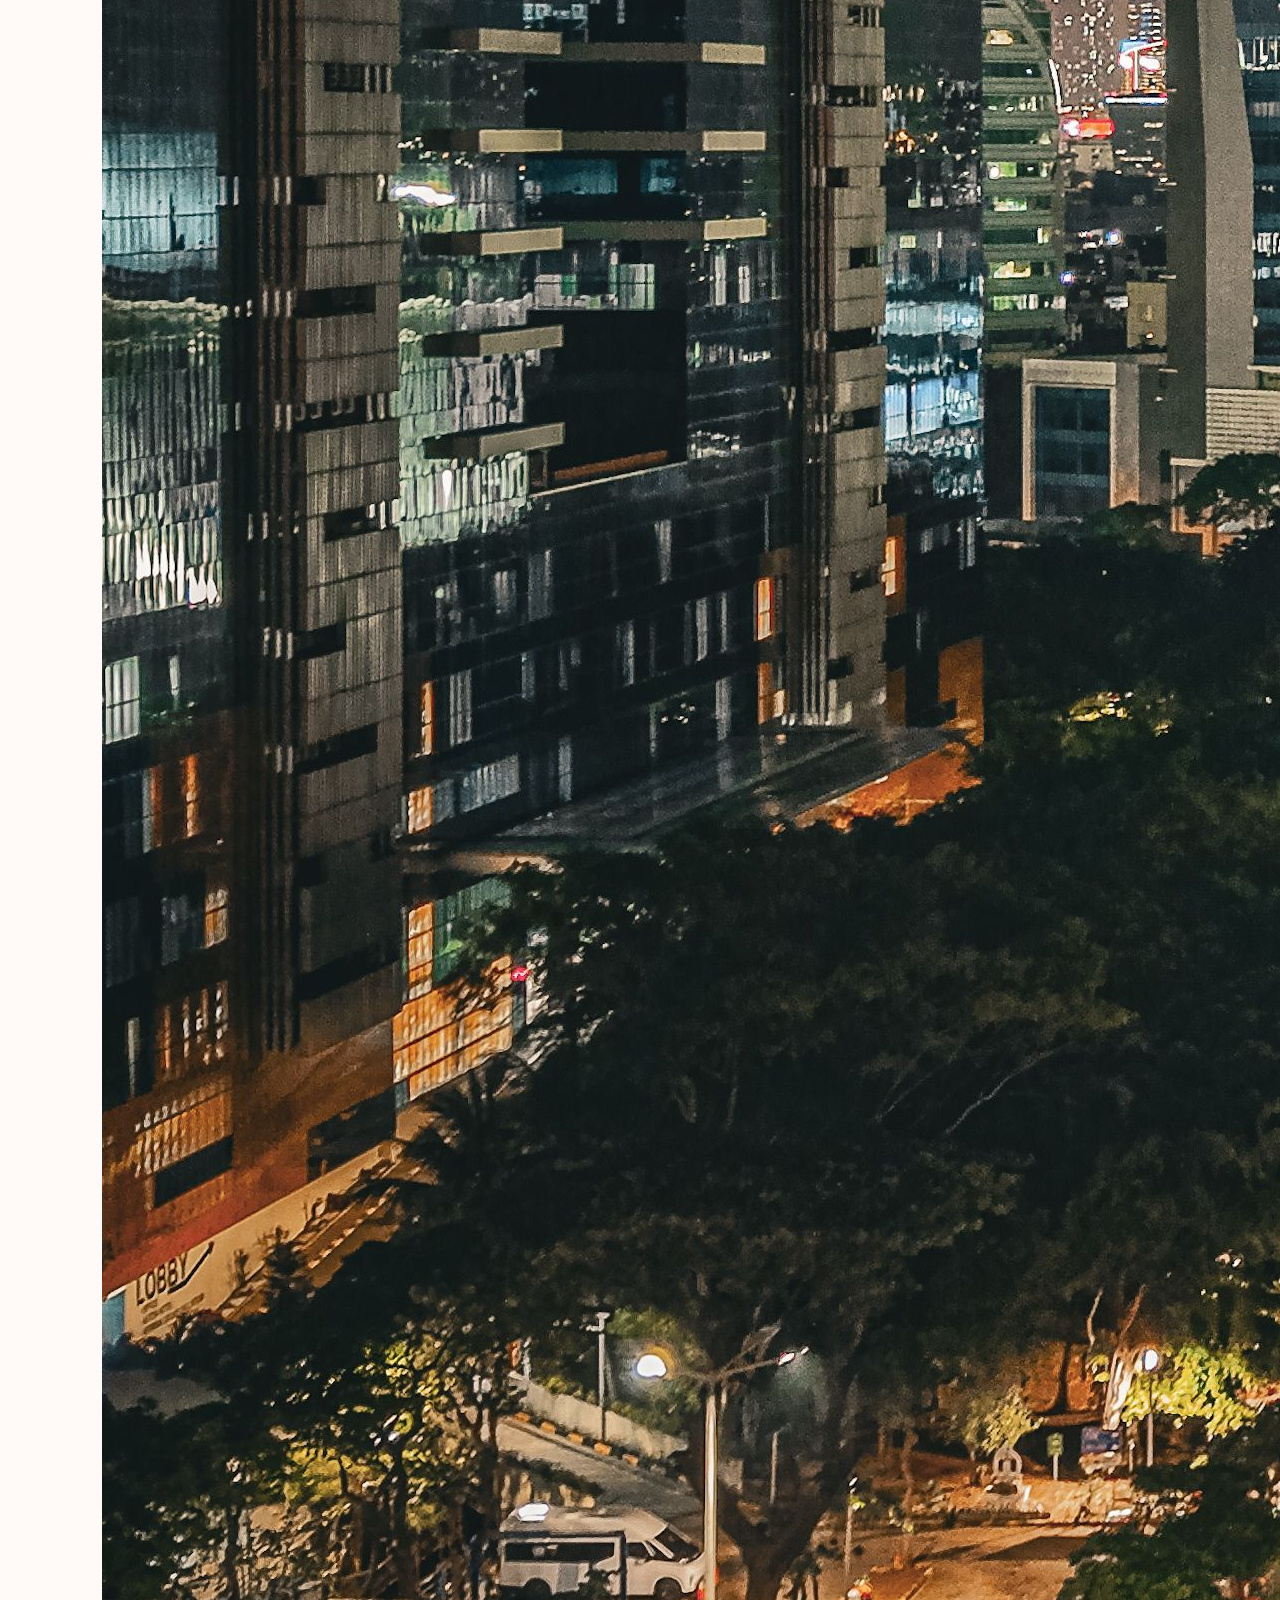
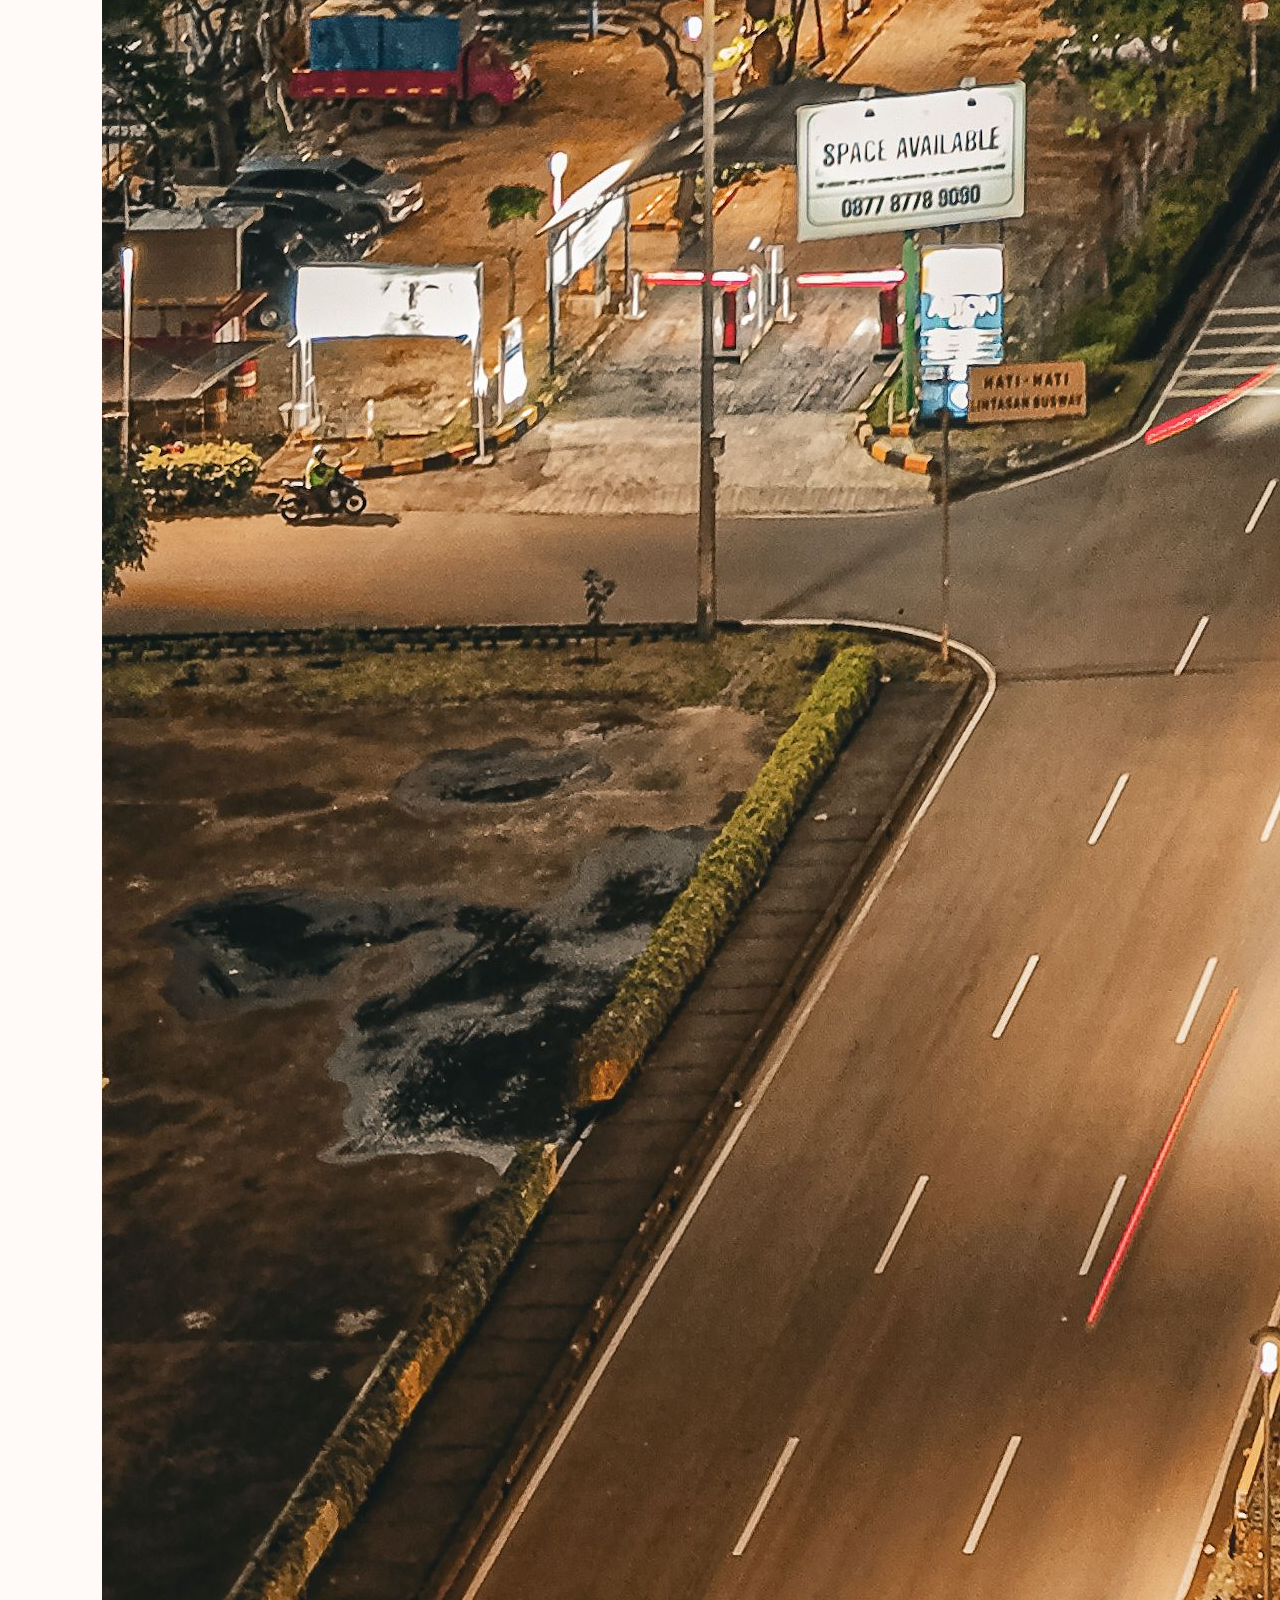
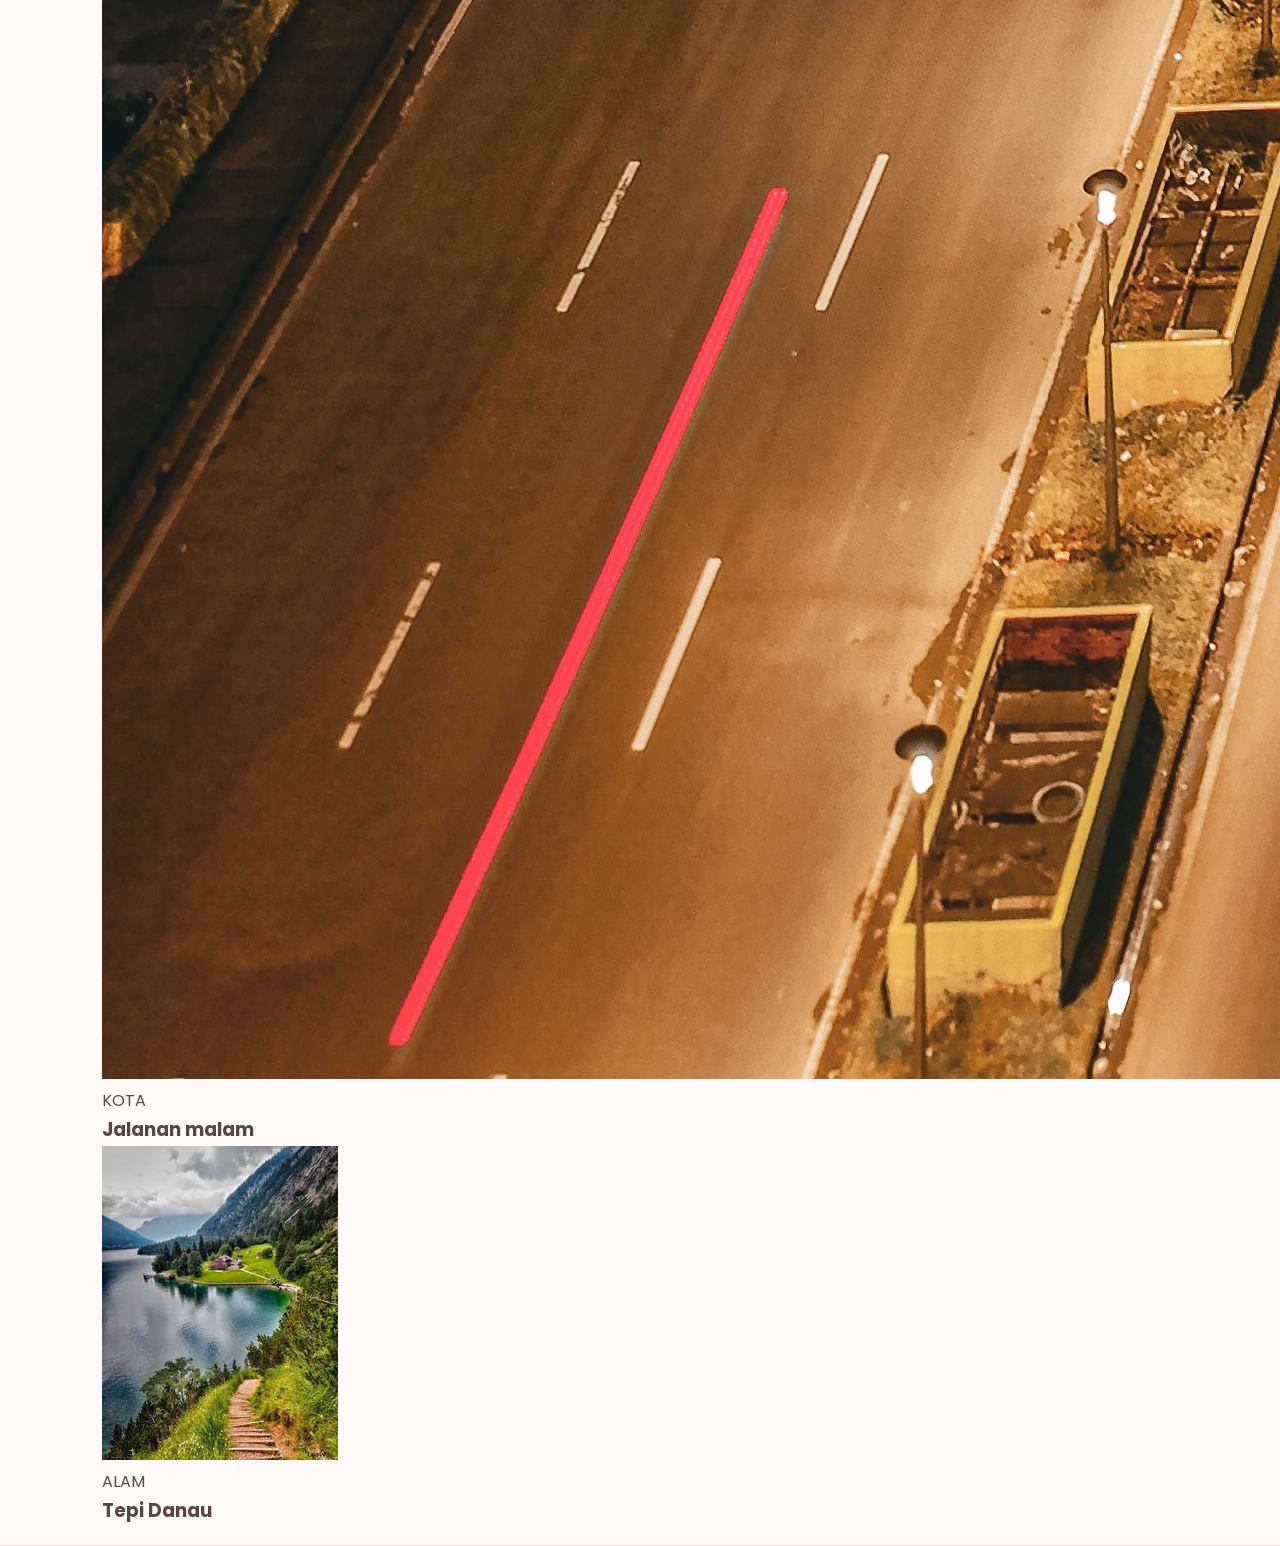
<file: ulangan.html>
<!DOCTYPE html>
<html lang="en">
<head>
    <meta charset="UTF-8">
    <meta name="viewport" content="width=device-width, initial-scale=1.0">
    <title>Document</title>
    <link rel="stylesheet" href="css/style.css">
</head>
<body>
</body>
<h1>LENSA STUDIO</h1>


<nav>
    <ul>
        <li><a href="GALERI">GALERI</a></li>
        <li><a href="TENTANG">TENTANG</a></li>
        <li><a href="LAYANAN">LAYANAN</a></li>
        <li><a href="KONTAK">KONTAK</a></li>
    </ul>
</nav>

<header>
    <main>
        <section class="hero">
            <h2>Koleksi Karya Terbaru</h2>
            <p>Kumpulan hasil jepretan pilihan dari berbagai sesi pemotretan</p>

        </section>

        <div class="kotak">
<img src="assets/img/senja elisa.jpg">
<p>POTRET</p>
<h3>Cahaya Senja</h3>
        </div>

        <div class="kotak">
<img src="assets/img/jalanan malam kota elisa.jpg">
<p>KOTA</p>
<h3>Jalanan malam</h3>
        </div>

        <div class="kotak">
<img src="assets/img/tepi danau elisa.jpg">
<p>ALAM</p>
<h3>Tepi Danau</h3>
        </div>
    </main>
</header>

</html>
</file>
<file: css/style.css>
/* p {
    font-family: 'Times New Roman' ;
    font-size: 40px;
    color: cadetblue;
}
body{
    background-color: lavender;
    font family: arial,sans-serif;
}

nav{
   background-color: plum;
}

nav a{
    color: white;
    font-weight: bold;
    text-decoration:underline;
}

section {
background-color:white;
border-radius: 15px;
min-height: 100vh
padding: 20px;
margin: 20px auto;
box-shadow:0 4px 8px lighgray;

}

h3{
    color:mediumorchid;
    font-size: 25px;
}

article{
    color: black;
    padding: 10px;
    line-height: 1.8;
}

h1{
    text-align: center;
    color: mediumpurple;
    font-size: 35px;
}

nav ul{
    display: flex;
    justify-content: center;
    gap: 30px;
    list-style: none;
    margin: 0;
    padding: 0;

    nav a:hover{
        color:white
        text-decoration:underline;
    }
} */




/* section {
    min-height: 100vh;
} */

/* section{
    min-height: 100vh;
}

.KotakBlack {
    display: flex;
    gap: ;
} */

/* {
    font-family: Georgia, serif;
    background: #fff0f5;
    color: #6b3f4a;
    text-align: center;
}

h1 {
    background: #e8a9b8;
    color: white;
    padding: 25px;
    border-radius: 15px;
    margin: 25px;
    box-shadow: 0 5px 15px #d9a0ad;
}

.buku {
    display: inline-block;
    width: 210px;
    margin: 15px;
    padding: 25px;
    background: #fff;
    border: 2px solid #f0b6c5;
    border-radius: 15px;
    box-shadow: 0 6px 15px #e4c5cc;
}

.buku h2 {
    color: #b45f75;
}

.buku p {
    color: #8a626b;
    font-weight: bold;
}

button {
    background: #d77f98;
    color: white;
    border: none;
    padding: 10px 25px;
    border-radius: 20px;
    cursor: pointer;
}

button:hover {
    background: #b95d77;
} */


/* * {
    margin: 0;
    padding: 0;
    box-sizing: border-box;
}

html {
    scroll-behavior: smooth;
}

body {
    font-family: Arial, sans-serif;
    background: #fff5f8;
    color: #4a2432;
    line-height: 1.6;
}

/* HEADER */
 /* =========================
   PENDIDIKAN
========================= */

@import url('https://fonts.googleapis.com/css2?family=Poppins:wght@300;400;500;600;700&display=swap');



* {
    margin: 0;
    padding: 0;
    box-sizing: border-box;
    scroll-behavior: smooth;
}

:root {
    --pink: #e78aaa;
    --pink-dark: #d66f91;
    --pink-light: #fff0f5;

    --cream: #fffaf7;
    --white: #ffffff;

    --brown: #5a4545;
    --gray: #786b6b;

    --shadow: 0 8px 25px rgba(180, 110, 135, 0.12);
}

body {
    font-family: 'Poppins', sans-serif;

    background-color: var(--cream);

    color: var(--brown);

    line-height: 1.7;
}


/* ==================================================
   NAVBAR
================================================== */

header {
    position: sticky;

    top: 0;

    z-index: 1000;

    display: flex;

    justify-content: space-between;

    align-items: center;

    padding: 18px 8%;

    background-color: rgba(255, 250, 247, 0.95);

    border-bottom: 1px solid #f3d9e1;

    backdrop-filter: blur(10px);
}


/* LOGO */

.logo {
    color: var(--pink);

    font-size: 22px;

    font-weight: 700;

    letter-spacing: 1px;
}


/* NAVIGASI */

nav ul {
    display: flex;

    list-style: none;

    gap: 25px;
}

nav ul li a {
    text-decoration: none;

    color: var(--brown);

    font-size: 14px;

    font-weight: 500;

    transition: 0.3s;
}

nav ul li a:hover {
    color: var(--pink);
}


/* ==================================================
   SECTION UMUM
================================================== */

section {
    padding: 90px 8%;
}


/* JUDUL SECTION */

section > h3 {
    text-align: center;

    color: var(--pink);

    font-size: 15px;

    font-weight: 600;

    letter-spacing: 2px;

    margin-bottom: 5px;

    text-transform: uppercase;
}

section > h2 {
    text-align: center;

    color: var(--brown);

    font-size: 32px;

    margin-bottom: 40px;
}


/* ==================================================
   BERANDA
================================================== */

.hero {
    min-height: 90vh;

    display: flex;

    justify-content: space-between;

    align-items: center;

    gap: 50px;

    padding: 120px 10% 80px;

    background:
        linear-gradient(
            135deg,
            #fffaf7,
            #fff0f5
        );
}


/* TEKS */

.hero-text {
    max-width: 550px;
}

.salam {
    color: var(--pink);

    font-size: 18px;

    font-weight: 500;

    margin-bottom: 5px;
}

.hero-text h1 {
    font-size: 55px;

    line-height: 1.2;

    color: var(--brown);

    margin-bottom: 10px;
}

.hero-text h1 span {
    color: var(--pink);
}

.profesi {
    color: var(--pink-dark);

    font-size: 21px;

    font-weight: 600;

    margin-bottom: 15px;
}

.deskripsi {
    color: var(--gray);

    font-size: 16px;

    margin-bottom: 25px;
}


/* BUTTON */

button {
    border: none;

    padding: 12px 25px;

    border-radius: 30px;

    background:
        linear-gradient(
            135deg,
            var(--pink),
            var(--pink-dark)
        );

    color: white;

    font-family: 'Poppins', sans-serif;

    font-size: 14px;

    font-weight: 600;

    cursor: pointer;

    box-shadow:
        0 7px 18px rgba(231, 138, 170, 0.25);

    transition: 0.3s;
}

button:hover {
    transform: translateY(-3px);

    box-shadow:
        0 10px 25px rgba(231, 138, 170, 0.35);
}


/* FOTO BERANDA */

.hero-image {
    position: relative;

    width: 350px;

    height: 350px;

    display: flex;

    align-items: center;

    justify-content: center;
}


/* LINGKARAN */

.lingkaran {
    position: absolute;

    width: 300px;

    height: 300px;

    border-radius: 50%;

    background:
        linear-gradient(
            135deg,
            #f9cedd,
            #f5b9ce
        );
}


/* FOTO */

.hero-image img {
    position: relative;

    width: 270px;

    height: 270px;

    object-fit: cover;

    border-radius: 50%;

    border: 8px solid white;

    box-shadow:
        0 15px 35px rgba(150, 90, 110, 0.18);
}


/* ==================================================
   TENTANG SAYA
================================================== */

#tentang {
    background-color: var(--white);

    text-align: center;
}

#tentang article {
    max-width: 750px;

    margin: auto;

    padding: 30px;

    color: var(--gray);

    background-color: var(--pink-light);

    border-radius: 20px;

    box-shadow: var(--shadow);
}


/* ==================================================
   PORTFOLIO
================================================== */

#portfolio {
    background-color: #fff8fa;
}

.portfolio-grid {
    max-width: 1000px;

    margin: auto;

    display: grid;

    grid-template-columns:
        repeat(3, 1fr);

    gap: 25px;
}


/* CARD */

.card {
    overflow: hidden;

    background-color: var(--white);

    border-radius: 18px;

    box-shadow: var(--shadow);

    transition: 0.3s;
}

.card:hover {
    transform: translateY(-8px);

    box-shadow:
        0 15px 30px rgba(180, 110, 135, 0.17);
}


/* FOTO / BAGIAN ATAS CARD */

.card-image {
    height: 180px;

    background:
        linear-gradient(
            135deg,
            #f7c5d5,
            #eccfe1
        );
}


/* ISI CARD */

.card-content {
    padding: 20px;
}

.card-content h4 {
    color: var(--pink-dark);

    font-size: 18px;

    margin-bottom: 8px;
}

.card-content p {
    color: var(--gray);

    font-size: 13px;
}


/* ==================================================
   PENDIDIKAN
   STYLE INI DIPERTAHANKAN
================================================== */

#pendidikan {
    background-color: #fff5f8;

    padding: 80px 10%;
}

#pendidikan > h3 {
    text-align: center;

    color: #e78aaa;

    margin-bottom: 5px;
}

#pendidikan > h2 {
    text-align: center;

    color: #333;

    margin-bottom: 40px;
}


/* LIST PENDIDIKAN */

.pendidikan-list {
    max-width: 800px;

    margin: 0 auto;

    display: flex;

    flex-direction: column;

    gap: 20px;
}


/* KARTU SEKOLAH */

.pendidikan-item {
    display: flex;

    align-items: center;

    gap: 20px;

    padding: 20px;

    background-color: white;

    border-radius: 15px;

    box-shadow:
        0 5px 15px rgba(0, 0, 0, 0.08);

    transition: 0.3s;
}


/* HOVER */

.pendidikan-item:hover {
    transform: translateX(8px);

    box-shadow:
        0 8px 20px rgba(0, 0, 0, 0.12);
}


/* FOTO / LOGO SEKOLAH */

.pendidikan-item img {
    width: 90px;

    height: 90px;

    object-fit: cover;

    border-radius: 12px;

    flex-shrink: 0;
}


/* INFORMASI */

.pendidikan-info {
    flex: 1;
}


/* TAHUN */

.pendidikan-info span {
    display: block;

    color: #e78aaa;

    font-size: 13px;

    font-weight: 600;

    margin-bottom: 5px;
}


/* NAMA SEKOLAH */

.pendidikan-info h3 {
    margin: 0 0 5px;

    font-size: 20px;

    color: #333;
}


/* KETERANGAN */

.pendidikan-info p {
    margin: 0;

    font-size: 14px;

    color: #777;
}


/* ==================================================
   PENGALAMAN
================================================== */

#pengalaman {
    background-color: white;

    text-align: center;
}

#pengalaman article {
    max-width: 750px;

    margin: auto;

    padding: 30px;

    color: var(--gray);

    background-color: var(--pink-light);

    border-radius: 20px;

    box-shadow: var(--shadow);
}


/* ==================================================
   HOBI
================================================== */

#hobi {
    background-color: #fff5f8;

    text-align: center;
}

#hobi > p {
    max-width: 750px;

    margin: auto;

    padding: 30px;

    color: var(--gray);

    background-color: white;

    border-radius: 20px;

    box-shadow: var(--shadow);
}


/* ==================================================
   KONTAK
================================================== */

#kontak {
    background:
        linear-gradient(
            135deg,
            #fffaf7,
            #fff0f5
        );

    text-align: center;
}

#kontak article {
    max-width: 650px;

    margin: 0 auto 25px;

    color: var(--gray);
}


/* ==================================================
   FOOTER
================================================== */

footer {
    padding: 25px;

    text-align: center;

    background-color: var(--brown);

    color: #fff0f5;

    font-size: 13px;
}


/* ==================================================
   RESPONSIVE TABLET
================================================== */

@media (max-width: 900px) {

    header {
        padding: 15px 5%;
    }

    nav ul {
        gap: 15px;
    }

    nav ul li a {
        font-size: 12px;
    }


    .hero {
        padding-left: 7%;

        padding-right: 7%;
    }

    .hero-text h1 {
        font-size: 45px;
    }


    .portfolio-grid {
        grid-template-columns:
            repeat(2, 1fr);
    }

}


/* ==================================================
   RESPONSIVE HP
================================================== */

@media (max-width: 600px) {

    /* NAVBAR */

    header {
        position: relative;

        flex-direction: column;

        gap: 12px;

        padding: 15px 20px;
    }

    nav ul {
        flex-wrap: wrap;

        justify-content: center;

        gap: 10px 15px;
    }


    /* SECTION */

    section {
        padding: 65px 20px;
    }


    section > h2 {
        font-size: 26px;
    }


    /* HERO */

    .hero {
        flex-direction: column;

        text-align: center;

        min-height: auto;

        padding-top: 70px;

        gap: 40px;
    }

    .hero-text h1 {
        font-size: 38px;
    }

    .deskripsi {
        font-size: 14px;
    }


    /* FOTO HERO */

    .hero-image {
        width: 280px;

        height: 280px;
    }

    .lingkaran {
        width: 240px;

        height: 240px;
    }

    .hero-image img {
        width: 215px;

        height: 215px;
    }


    /* PORTFOLIO */

    .portfolio-grid {
        grid-template-columns: 1fr;
    }


    /* PENDIDIKAN
       TETAP SEPERTI STYLE SEBELUMNYA
    */

    .pendidikan-item {
        padding: 18px;

        gap: 15px;
    }

    .pendidikan-item img {
        width: 70px;

        height: 70px;
    }

    .pendidikan-info h3 {
        font-size: 17px;
    }

    .pendidikan-info span {
        font-size: 12px;
    }

    .pendidikan-info p {
        font-size: 12px;
    }


    /* TENTANG & PENGALAMAN */

    #tentang article,
    #pengalaman article,
    #hobi > p {
        padding: 20px;

        font-size: 14px;
    }
    /* ==================================================
   KONTAK / HUBUNGI SAYA
================================================== */

#kontak {
    background:
        linear-gradient(
            135deg,
            #fffaf7,
            #fff0f5
        );

    text-align: center;
}


/* DESKRIPSI */

.kontak-deskripsi {
    max-width: 600px;

    margin: -20px auto 35px;

    color: #786b6b;

    font-size: 14px;
}


/* LIST KONTAK */

.kontak-list {
    max-width: 800px;

    margin: auto;

    display: grid;

    grid-template-columns:
        repeat(2, 1fr);

    gap: 20px;
}


/* ITEM KONTAK */

.kontak-item {
    display: flex;

    align-items: center;

    gap: 18px;

    padding: 20px;

    background-color: white;

    border-radius: 18px;

    text-decoration: none;

    text-align: left;

    box-shadow:
        0 8px 25px rgba(180, 110, 135, 0.10);

    transition: 0.3s;
}


/* HOVER */

.kontak-item:hover {
    transform: translateY(-5px);

    box-shadow:
        0 12px 30px rgba(180, 110, 135, 0.18);
}


/* ICON */

.kontak-icon {
    width: 55px;

    height: 55px;

    display: flex;

    align-items: center;

    justify-content: center;

    border-radius: 15px;

    font-size: 25px;

    flex-shrink: 0;

    background-color: #fff0f5;
}


/* TEKS */

.kontak-item span {
    display: block;

    color: #999;

    font-size: 12px;

    margin-bottom: 3px;
}

.kontak-item strong {
    display: block;

    color: #5a4545;

    font-size: 15px;
}


/* WARNA MASING-MASING */


/* Instagram */

.instagram:hover {
    border-left: 5px solid #e1306c;
}

.instagram .kontak-icon {
    background-color: #ffe5ee;
}


/* WhatsApp */

.whatsapp:hover {
    border-left: 5px solid #25d366;
}

.whatsapp .kontak-icon {
    background-color: #e4f9ec;
}


/* TikTok */

.tiktok:hover {
    border-left: 5px solid #111;
}

.tiktok .kontak-icon {
    background-color: #eeeeee;
}


/* Email */

.email:hover {
    border-left: 5px solid #e78aaa;
}

.email .kontak-icon {
    background-color: #fff0f5;
}


/* ==================================================
   KONTAK - HP
================================================== */

@media (max-width: 600px) {

    .kontak-list {
        grid-template-columns: 1fr;
    }

    .kontak-item {
        padding: 15px;
    }
}
.card-image {
    width: 100%;
    height: 180px;
    overflow: hidden;
}

.card-image img {
    width: 100%;
    height: 100%;
    object-fit: cover;
    display: block;
}




}



/* }  */
</file>
